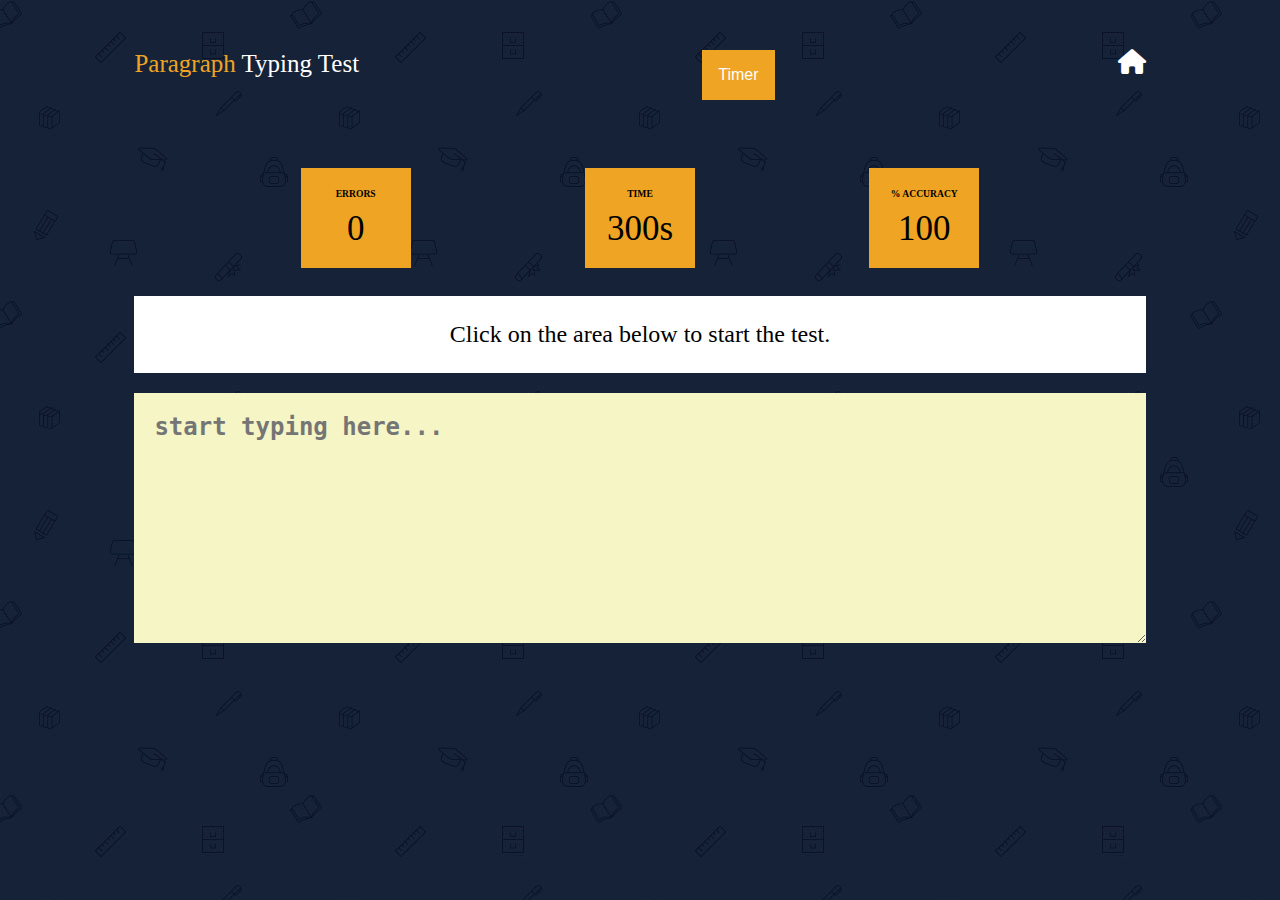
<file: LengthyPara.html>
<html lang="en">

<head>
    <title>Simple Speed Typer</title>
    <link rel="stylesheet" href="./assets/css/lengthypara.css">
    <link rel="stylesheet" href="https://cdnjs.cloudflare.com/ajax/libs/font-awesome/6.1.2/css/all.min.css">
</head>

<body>

    <div class="container">
        <div class="maindiiv">
            <div class="heading">
                <div class="leftd"><span class="spancol"> Paragraph</span> Typing Test</div>
                <div class="droppddownn">
                    <button class="dropbtn">Timer</button>
                    <div class="droppddownn-content">
                        <p class="timer_id">5 Min </p>
                        <p class="timer_id">10 Min </p>
                        <p class="timer_id">15 Min </p>
                        <p class="timer_id">20 Min </p>
                    </div>
                </div>
                <div class="rightd"><a href="/index.html" class="linkcol">
                        <i class="fa-solid fa-house"></i></a></div>
            </div>
            <div class="header">
                <div class="wpm">
                    <div class="header_text">WPM</div>
                    <div class="curr_wpm">100</div>
                </div>
                <div class="cpm">
                    <div class="header_text">CPM</div>
                    <div class="curr_cpm">100</div>
                </div>
                <div class="errors">
                    <div class="header_text">Errors</div>
                    <div class="curr_errors">0</div>
                </div>
                <div class="timer">
                    <div class="header_text">Time</div>
                    <div class="curr_time">300s</div>
                </div>
                <div class="accuracy">
                    <div class="header_text">% Accuracy</div>
                    <div class="curr_accuracy">100</div>
                </div>
            </div>

            <div class="quote">Click on the area below to start the test.</div>
            <textarea class="input_area" placeholder="start typing here..." oninput="processCurrentText()"
                onfocus="startGame()"></textarea>
        </div>

        <button class="restart_btn" onclick="resetValues()">Restart</button>
    </div>
    <script src="./assets/js/lengthypara.js"></script>
</body>

</html>
</file>
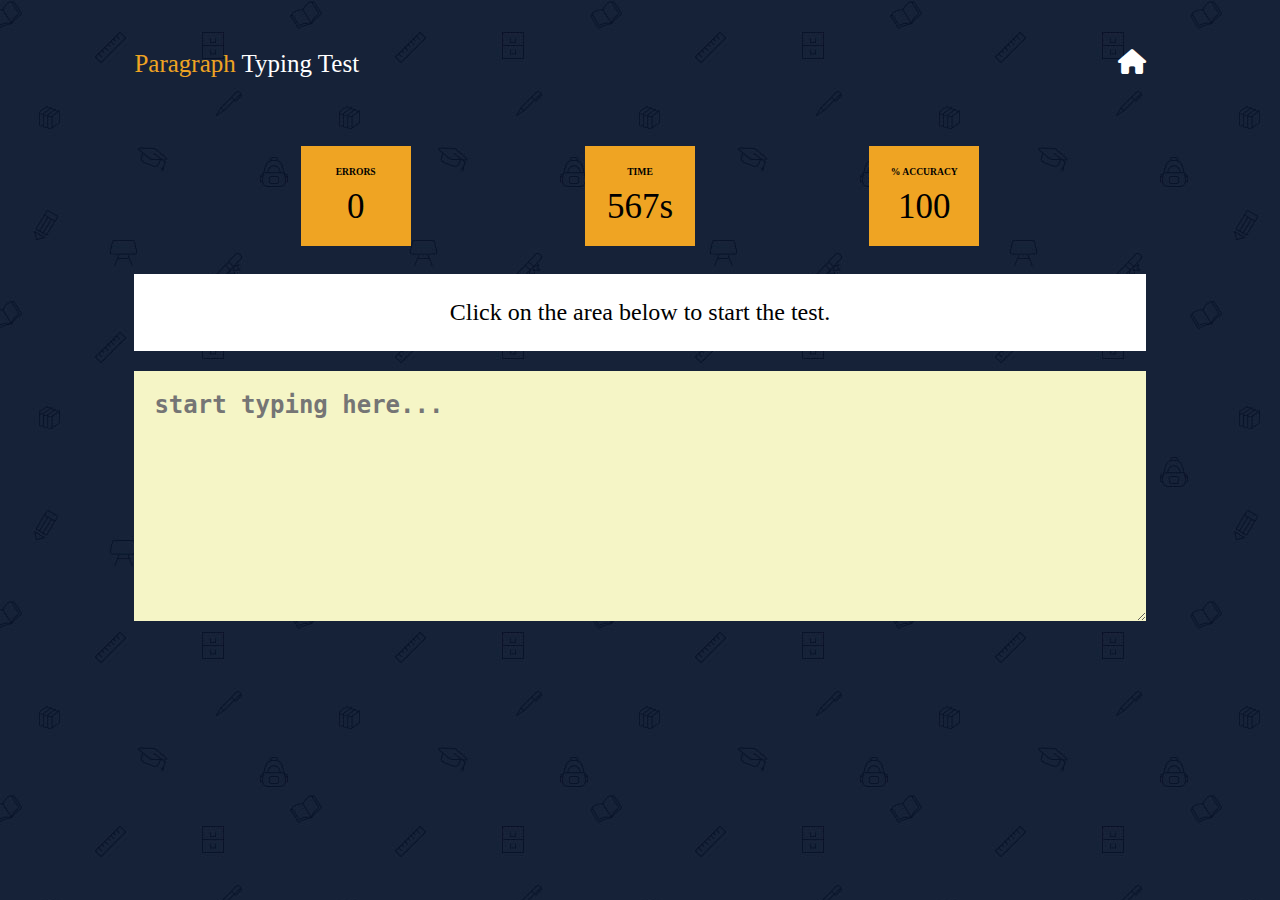
<file: MainTest.html>
<html lang="en">

<head>
    <title>Simple Speed Typer</title>
    <link rel="stylesheet" href="./assets/css/lengthypara.css">
    <link rel="stylesheet" href="https://cdnjs.cloudflare.com/ajax/libs/font-awesome/6.1.2/css/all.min.css">
</head>

<body>

    <div class="container">
        <div class="maindiiv">
            <div class="heading">
                <div class="leftd"><span class="spancol"> Paragraph</span> Typing Test</div>

                <div class="rightd"><a href="/index.html" class="linkcol">
                        <i class="fa-solid fa-house"></i></a></div>
            </div>
            <div class="header">
                <div class="wpm">
                    <div class="header_text">WPM</div>
                    <div class="curr_wpm">100</div>
                </div>
                <div class="cpm">
                    <div class="header_text">CPM</div>
                    <div class="curr_cpm">100</div>
                </div>
                <div class="errors">
                    <div class="header_text">Errors</div>
                    <div class="curr_errors">0</div>
                </div>
                <div class="timer">
                    <div class="header_text">Time</div>
                    <div class="curr_time">567s</div>
                </div>
                <div class="accuracy">
                    <div class="header_text">% Accuracy</div>
                    <div class="curr_accuracy">100</div>
                </div>
            </div>

            <div class="quote">Click on the area below to start the test.</div>
            <textarea class="input_area" placeholder="start typing here..." oninput="processCurrentText()"
                onfocus="startGame()"></textarea>
        </div>

        <button class="restart_btn" onclick="resetValues()">Restart</button>
    </div>
    <script src="./assets/js/maintest.js"></script>
</body>

</html>
</file>
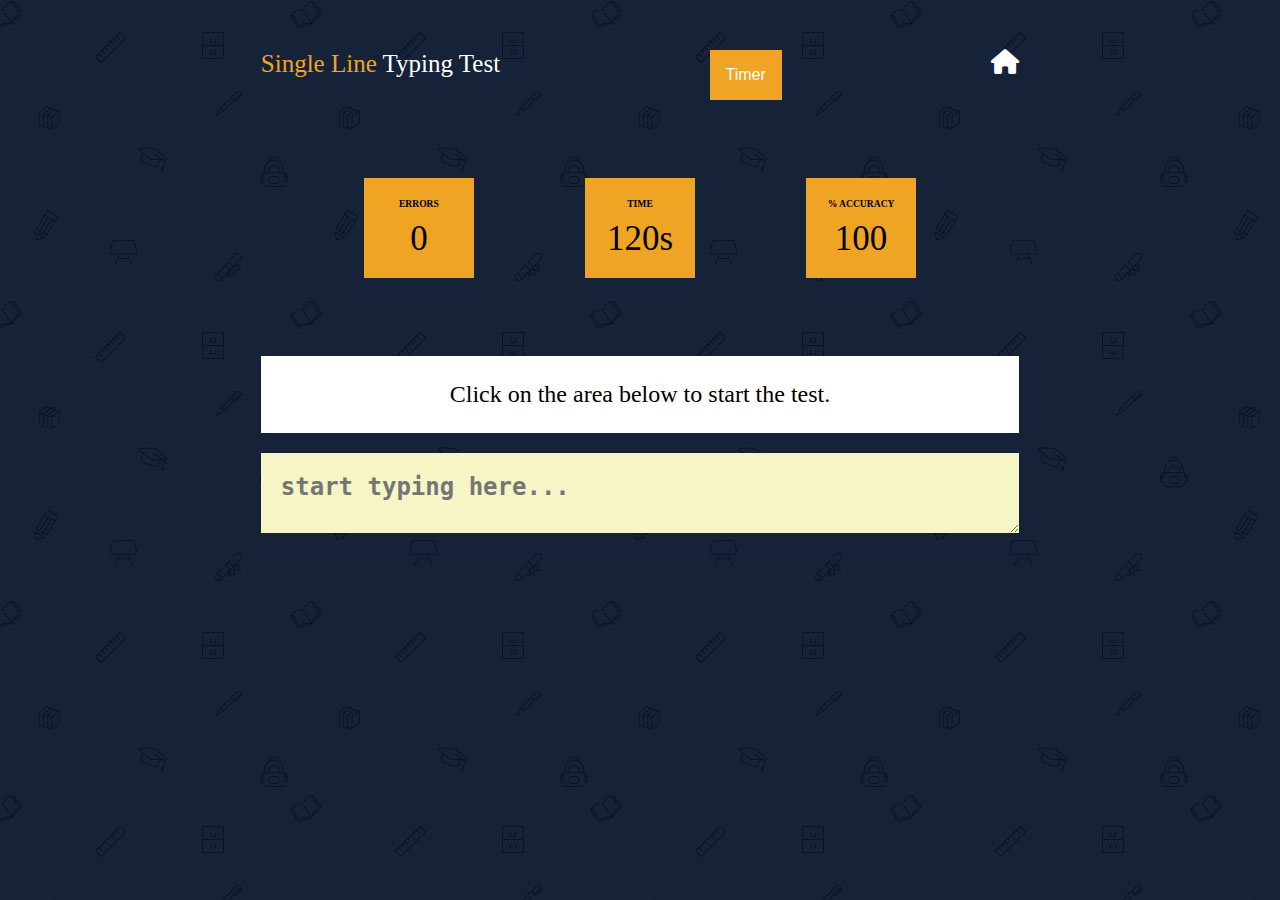
<file: Paratype.html>
<html lang="en">

<head>
    <title>Simple Speed Typer</title>
    <link rel="stylesheet" href="./assets/css/paratype.css">
    <link rel="stylesheet" href="https://cdnjs.cloudflare.com/ajax/libs/font-awesome/6.1.2/css/all.min.css">
</head>

<body>
    <div class="container">
        <div class="maindiiv">
            <div class="heading">
                <div class="leftd"><span class="spancol"> Single Line </span>Typing Test</div>
                <div class="droppddownn">
                    <button class="dropbtn">Timer</button>
                    <div class="droppddownn-content">
                        <p class="timer_id">5 Min </p>
                        <p class="timer_id">10 Min </p>
                        <p class="timer_id">15 Min </p>
                        <p class="timer_id">20 Min </p>
                    </div>
                </div>
                <div class="rightd"><a href="./index.html" class="linkcol">
                        <i class="fa-solid fa-house"></i></a></div>
            </div>
            <div class="header">
                <div class="wpm">
                    <div class="header_text">WPM</div>
                    <div class="curr_wpm">100</div>
                </div>
                <div class="cpm">
                    <div class="header_text">CPM</div>
                    <div class="curr_cpm">100</div>
                </div>
                <div class="errors">
                    <div class="header_text">Errors</div>
                    <div class="curr_errors">0</div>
                </div>
                <div class="timer">
                    <div class="header_text">Time</div>
                    <div class="curr_time">120s</div>
                </div>
                <div class="accuracy">
                    <div class="header_text">% Accuracy</div>
                    <div class="curr_accuracy">100</div>
                </div>
            </div>

            <div class="quote">Click on the area below to start the test.</div>
            <textarea class="input_area" placeholder="start typing here..." oninput="processCurrentText()"
                onfocus="startGame()"></textarea>
        </div>

        <button class="restart_btn" onclick="resetValues()">Restart</button>
    </div>
    <script src="./assets/js/Paratype.js"></script>
</body>

</html>
</file>
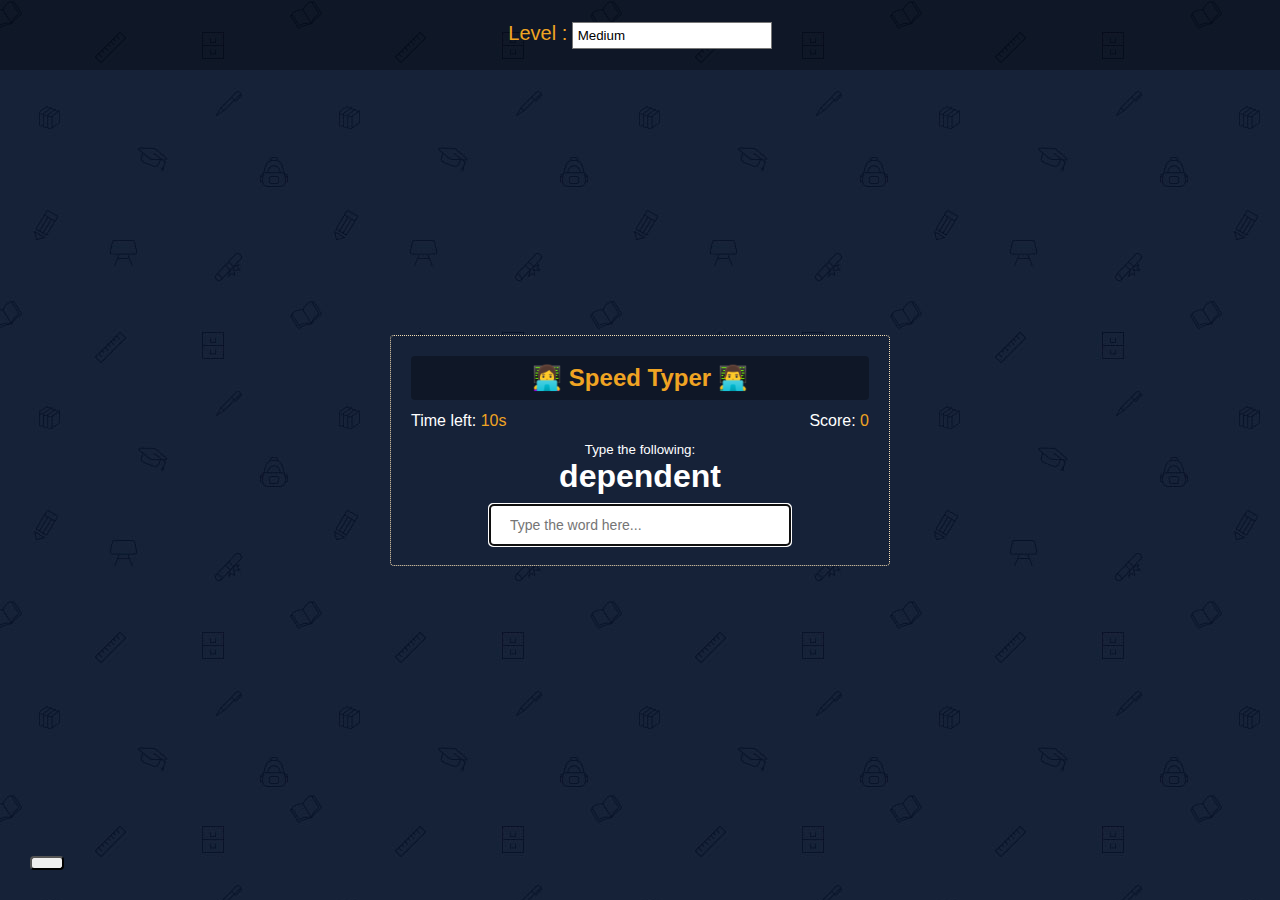
<file: typing.html>
<!DOCTYPE html>
<html lang="en">

<head>
    <meta charset="UTF-8" />
    <meta name="viewport" content="width=device-width, initial-scale=1.0" />
    <meta http-equiv="X-UA-Compatible" content="ie=edge" />
    <link rel="stylesheet" href="https://cdnjs.cloudflare.com/ajax/libs/font-awesome/5.11.2/css/all.min.css"
        integrity="sha256-+N4/V/SbAFiW1MPBCXnfnP9QSN3+Keu+NlB+0ev/YKQ=" crossorigin="anonymous" />
    <link rel="stylesheet" href="./typing/style.css" />
    <title>Speed Typer</title>
</head>

<body>
    <button id="settings-btn" class="settings-btn">
        <i class="fas fa-cog"></i>
    </button>

    <div id="settings" class="settings">
        <form id="settings-form">
            <div>
                <label for="difficulty" class="dif">Level :</label>
                <select id="difficulty">
                    <option value="easy">Very Easy</option>
                    <option value="easy">Easy</option>
                    <option value="medium">Medium</option>
                    <option value="hard">Hard</option>
                    <option value="hard">Most Hard</option>
                </select>
            </div>
        </form>
    </div>

    <div class="container">
        <h2>👩‍💻 <span class="spancol">Speed Typer</span> 👨‍💻</h2>
        <small>Type the following:</small>

        <h1 id="word"></h1>

        <input type="text" id="text" autocomplete="off" placeholder="Type the word here..." autofocus />

        <p class="time-container">Time left: <span id="time" class="spancol">10s</span></p>

        <p class="score-container">Score: <span id="score" class="spancol">0</span></p>

        <div id="end-game-container" class="end-game-container"></div>
    </div>

    <script src="./typing/script.js"></script>
</body>

</html>
</file>
<file: assets/css/lengthypara.css>
body {
  background-color: #202736;
  color: black;
  text-align: center;
  background-image: url("../images/choosing-bg.jpg");
}

.container {
  display: flex;
  flex-direction: column;
  align-items: center;
  margin-top: 50px;
}

.maindiiv {
  width: 80%;
  margin: auto;
  padding-bottom: 30px;
}

.heading {
  margin-bottom: 60px;
  font-size: 25px;
  color: white;
  display: flex;
  justify-content: space-between;
}

.linkcol {
  text-decoration: none;
  color: white;
}

.header {
  display: flex;
  align-items: center;
  justify-content: space-evenly;
  margin-bottom: 20px;
}

.timer,
.errors,
.accuracy,
.cpm,
.wpm {
  background-color: #efa423;
  height: 60px;
  width: 70px;
  margin: 8px;
  padding: 20px;
  /* border-radius: 20%; */
  /* box-shadow: black 5px 8px 5px; */
}

.cpm,
.wpm {
  display: none;
}

.header_text {
  text-transform: uppercase;
  font-size: 0.6rem;
  font-weight: 600;
}

.spancol {
  color: #efa423;
}

.curr_time,
.curr_errors,
.curr_accuracy,
.curr_cpm,
.curr_wpm {
  font-size: 35px;
  margin-top: 10px;
}

.quote {
  background-color: white;
  font-size: 1.5rem;
  margin: 10px 0px;
  padding: 25px;
  /* box-shadow: black 5px 8px 5px; */
}

.input_area {
  background-color: #f5f5c6;
  height: 250px;
  width: 100%;
  font-size: 1.5rem;
  font-weight: 600;
  margin: 10px 0px;
  padding: 20px;
  border: 0px;
  /* box-shadow: black 5px 8px 5px; */
}

.incorrect_char {
  /* color: red; */
  text-decoration: underline;
}

.correct_char {
  /* color: darkgreen; */
}

.restart_btn {
  display: none;
  background-color: #efa423;
  font-size: 1.5rem;
  padding: 10px;
  border: 0px;
  /* box-shadow: black 5px 8px 5px; */
}


.dropbtn {
  background-color: #efa423;
  color: white;
  padding: 16px;
  font-size: 16px;
  border: none;
}

.droppddownn {
  position: relative;
  display: inline-block;
}

.droppddownn-content {
  display: none;
  position: absolute;
  background-color: #f1f1f1;
  min-width: 160px;
  box-shadow: 0px 8px 16px 0px rgba(0, 0, 0, 0.2);
  z-index: 1;
}

.droppddownn-content a {
  color: black;
  padding: 9px 14px;
  text-decoration: none;
  display: block;
  font-size: 18px;
}

.droppddownn-content a:hover {
  background-color: #ddd;
}

.droppddownn:hover .droppddownn-content {
  display: block;
}

.timer_id {
  background-color: ddd;
  color: black;
  cursor: pointer;
}
</file>
<file: assets/css/paratype.css>
body {
  background-color: #202736;
  color: black;
  text-align: center;
  background-image: url("../images/choosing-bg.jpg");
}


.container {
  display: flex;
  flex-direction: column;
  align-items: center;
  margin-top: 50px;
}

.maindiiv {
  width: 60%;
  margin: auto;
  padding-bottom: 30px;
}

.heading {
  margin-bottom: 70px;
  font-size: 25px;
  color: white;
  display: flex;
  justify-content: space-between;
}

.linkcol {
  text-decoration: none;
  color: white;
}

.header {
  display: flex;
  align-items: center;
  justify-content: space-evenly;
  margin-bottom: 70px;
}

.timer,
.errors,
.accuracy,
.cpm,
.wpm {
  background-color: #efa423;
  height: 60px;
  width: 70px;
  margin: 8px;
  padding: 20px;
  /* border-radius: 20%; */
  /* box-shadow: black 5px 8px 5px; */
}

.cpm,
.wpm {
  display: none;
}

.header_text {
  text-transform: uppercase;
  font-size: 0.6rem;
  font-weight: 600;
}

.curr_time,
.curr_errors,
.curr_accuracy,
.curr_cpm,
.curr_wpm {
  font-size: 35px;
  margin-top: 10px;
}

.quote {
  background-color: white;
  font-size: 1.5rem;
  margin: 10px 0px;
  padding: 25px;
  /* box-shadow: black 5px 8px 5px; */
}

.spancol {
  color: #efa423;
}

.input_area {
  background-color: #f5f5c6;
  height: 80px;
  width: 100%;
  font-size: 1.5rem;
  font-weight: 600;
  margin: 10px 0px;
  padding: 20px;
  border: 0px;
  /* box-shadow: black 5px 8px 5px; */
}

.incorrect_char {
  /* color: red; */
  text-decoration: underline;
}

.correct_char {
  /* color: darkgreen; */
}

.restart_btn {
  display: none;
  background-color: #efa423;
  font-size: 1.5rem;
  padding: 10px;
  border: 0px;
  /* box-shadow: black 5px 8px 5px; */
}

.dropbtn {
  background-color: #efa423;
  color: white;
  padding: 16px;
  font-size: 16px;
  border: none;
}

.droppddownn {
  position: relative;
  display: inline-block;
}

.droppddownn-content {
  display: none;
  position: absolute;
  background-color: #f1f1f1;
  min-width: 160px;
  box-shadow: 0px 8px 16px 0px rgba(0, 0, 0, 0.2);
  z-index: 1;
}

.droppddownn-content a {
  color: black;
  padding: 9px 14px;
  text-decoration: none;
  display: block;
  font-size: 18px;
}

.droppddownn-content a:hover {
  background-color: #ddd;
}

.droppddownn:hover .droppddownn-content {
  display: block;
}

.timer_id {
  background-color: ddd;
  color: black;
  cursor: pointer;
}
</file>
<file: typing/style.css>
* {
  box-sizing: border-box;
}

body {
  display: flex;
  align-items: center;
  justify-content: center;
  min-height: 100vh;
  margin: 0;
  font-family: Verdana, Tahoma, sans-serif;
  background-image: url("../assets/images/choosing-bg.jpg");
}
.dif {
  color: #efa423;
  font-size: 20px;
}
button {
  cursor: pointer;
  font-size: 14px;
  border-radius: 4px;
  padding: 5px 15px;
}

select {
  width: 200px;
  padding: 5px;
  appearance: none;
  -webkit-appearance: none;
  -moz-appearance: none;
  border-radius: 0;
  background-color: white;
}

select:focus,
button:focus {
  outline: 0;
}

.settings-btn {
  position: absolute;
  bottom: 30px;
  left: 30px;
}

.settings {
  position: absolute;
  top: 0;
  left: 0;
  width: 100%;
  background-color: rgba(0, 0, 0, 0.3);
  height: 70px;
  color: #fff;
  display: flex;
  align-items: center;
  justify-content: center;
  transform: translateY(0);
  transition: transform 0.3s ease-in-out;
}

.settings.hide {
  transform: translateY(-100%);
}
.spancol {
  color: #efa423;
}
.container {
  background-color: #162238;
  padding: 20px;
  border-radius: 4px;
  /* box-shadow: 0 3px 5px rgba(0, 0, 0, 0.3); */
  color: #fff;
  position: relative;
  text-align: center;
  width: 500px;
  border: 1px dotted wheat;
}

h2 {
  background-color: rgba(0, 0, 0, 0.3);
  padding: 8px;
  border-radius: 4px;
  margin: 0 0 40px;
}

h1 {
  margin: 0;
}

input {
  border: 0;
  border-radius: 4px;
  font-size: 14px;
  width: 300px;
  padding: 12px 20px;
  margin-top: 10px;
}

.score-container {
  position: absolute;
  top: 60px;
  right: 20px;
}

.time-container {
  position: absolute;
  top: 60px;
  left: 20px;
}

.end-game-container {
  background-color: inherit;
  display: none;
  align-items: center;
  justify-content: center;
  flex-direction: column;
  position: absolute;
  top: 0;
  left: 0;
  width: 100%;
  height: 100%;
  z-index: 1;
}
</file>
